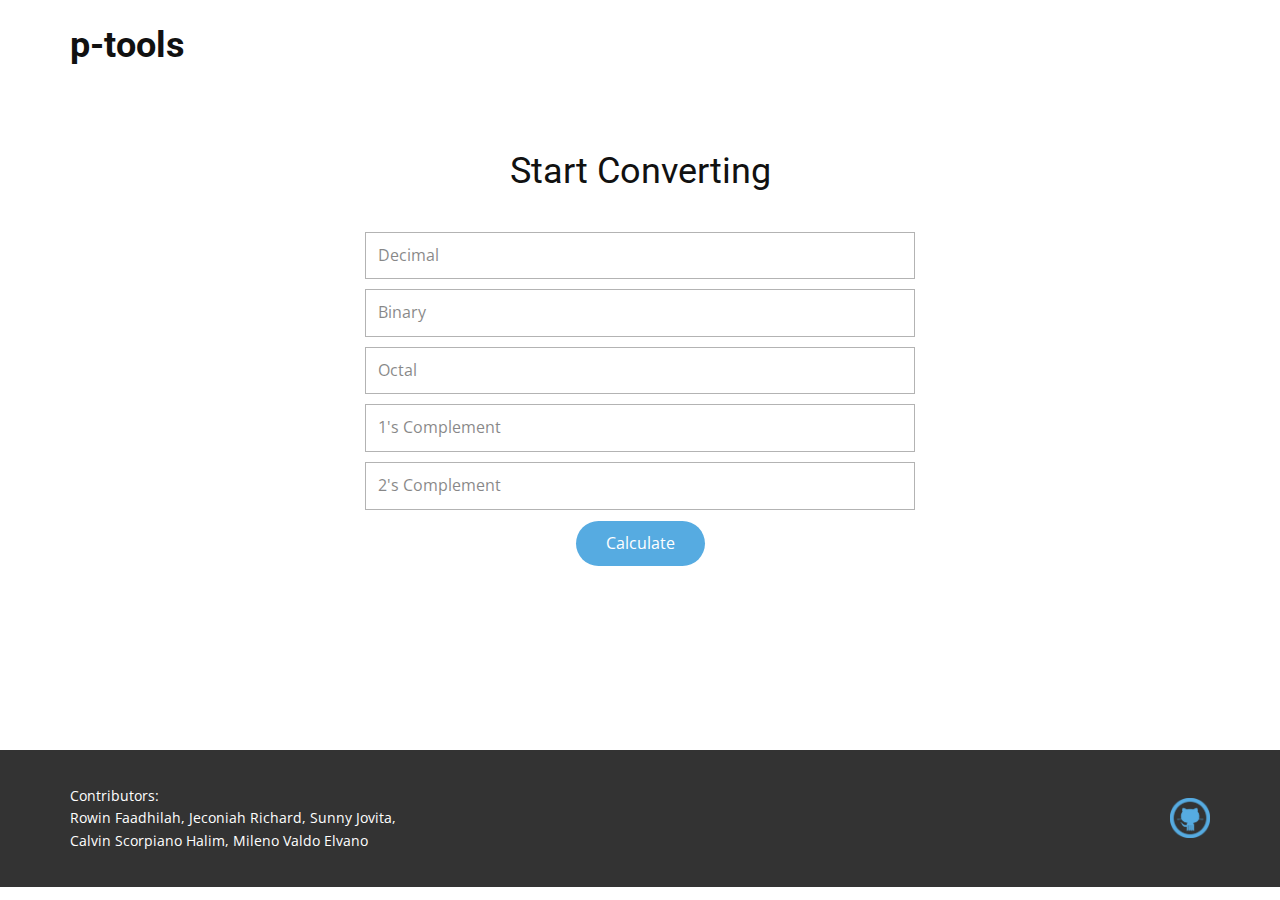
<file: index.html>
<!DOCTYPE html>
<html style="font-size: 16px;">
  <head>
    <meta name="viewport" content="width=device-width, initial-scale=1.0">
    <meta charset="utf-8">
    <meta name="keywords" content="p-tools, Start Converting">
    <meta name="description" content="">
    <meta name="page_type" content="np-template-header-footer-from-plugin">
    <title>Converter</title>
    <link rel="stylesheet" href="css/style.css" media="screen">
    <link rel="stylesheet" href="css/Converter.css" media="screen">
    <script class="u-script" type="text/javascript" src="js/jquery.js" defer=""></script>
    <script class="u-script" type="text/javascript" src="js/nicepage.js" defer=""></script>
    <script class="u-script" type="text/javascript" src="js/converter.js" defer=""></script>
    <link id="u-theme-google-font" rel="stylesheet" href="https://fonts.googleapis.com/css?family=Roboto:100,100i,300,300i,400,400i,500,500i,700,700i,900,900i|Open+Sans:300,300i,400,400i,600,600i,700,700i,800,800i">
    
    
    <script type="application/ld+json">{
      "@context": "http://schema.org",
      "@type": "Organization",
      "name": "",
      "url": "index.html",
      "logo": "images/github_PNG28.png"
    }</script>
    <meta property="og:title" content="Converter">
    <meta property="og:type" content="website">
    <meta name="theme-color" content="#478ac9">
    <link rel="canonical" href="index.html">
    <meta property="og:url" content="index.html">
  </head>
  <body data-home-page="Converter.html" data-home-page-title="Converter" class="u-body"><header class="u-clearfix u-header u-header" id="sec-4430"><div class="u-clearfix u-sheet u-valign-middle u-sheet-1">
        <h2 class="u-text u-text-default u-text-1">p-tools</h2>
      </div></header>
    <section class="u-align-center u-clearfix u-section-1" id="sec-28ea">
      <div class="u-clearfix u-sheet u-sheet-1">
        <h2 class="u-text u-text-1">Start Converting</h2>
        <div class="u-form u-form-1">
          <form action="#" method="POST" class="u-clearfix u-form-spacing-10 u-form-vertical u-inner-form" style="padding: 10px" source="custom" name="form"
          onsubmit="return startConversion('decimal-input', 'binary-input', 'octal-input', 'ones-input', 'twos-input');">
            <div class="u-form-group u-form-name">
              <label for="name-3b9a" class="u-form-control-hidden u-label"></label>
              <input type="text" placeholder="Decimal" id="decimal-input" name="decimal" class="u-border-1 u-border-grey-30 u-input u-input-rectangle u-white">
            </div>
            <div class="u-form-group">
              <label for="email-3b9a" class="u-form-control-hidden u-label"></label>
              <input type="text" placeholder="Binary" id="binary-input" name="binary" class="u-border-1 u-border-grey-30 u-input u-input-rectangle u-white">
            </div>
            <div class="u-form-group u-form-group-3">
              <label for="text-d2dd" class="u-form-control-hidden u-label"></label>
              <input type="text" placeholder="Octal" id="octal-input" name="octal" class="u-border-1 u-border-grey-30 u-input u-input-rectangle u-white">
            </div>
            <div class="u-form-group u-form-group-4">
              <label for="text-7e43" class="u-form-control-hidden u-label"></label>
              <input type="text" placeholder="1's Complement" id="ones-input" name="onescomplement" class="u-border-1 u-border-grey-30 u-input u-input-rectangle u-white">
            </div>
            <div class="u-form-group u-form-group-5">
              <label for="text-fc5c" class="u-form-control-hidden u-label"></label>
              <input type="text" placeholder="2's Complement" id="twos-input" name="twoscomplement" class="u-border-1 u-border-grey-30 u-input u-input-rectangle u-white">
            </div>
            <div class="u-align-center u-form-group u-form-submit">
              <a href="#" class="u-btn u-btn-round u-btn-submit u-button-style u-custom-color-1 u-radius-50 u-btn-1">Calculate</a>
              <input type="submit" value="calculate" class="u-form-control-hidden">
            </div>
          </form>
        </div>
      </div>
    </section>
    
    
    <footer class="u-clearfix u-footer u-grey-80" id="sec-b1be"><div class="u-clearfix u-sheet u-sheet-1">
        <a href="https://github.com/milenovaldo/number-converter-web" class="u-image u-logo u-image-1" data-image-width="1373" data-image-height="1373">
          <img src="images/github_PNG28.png" class="u-logo-image u-logo-image-1" data-image-width="40">
        </a>
        <p class="u-align-center-xs u-text u-text-default-lg u-text-default-md u-text-default-sm u-text-default-xl u-text-1">Contributors:<br>Rowin Faadhilah, Jeconiah Richard, Sunny Jovita,&nbsp;<br>Calvin Scorpiano Halim, Mileno Valdo Elvano
        </p>
      </div></footer>
  </body>
</html>
</file>
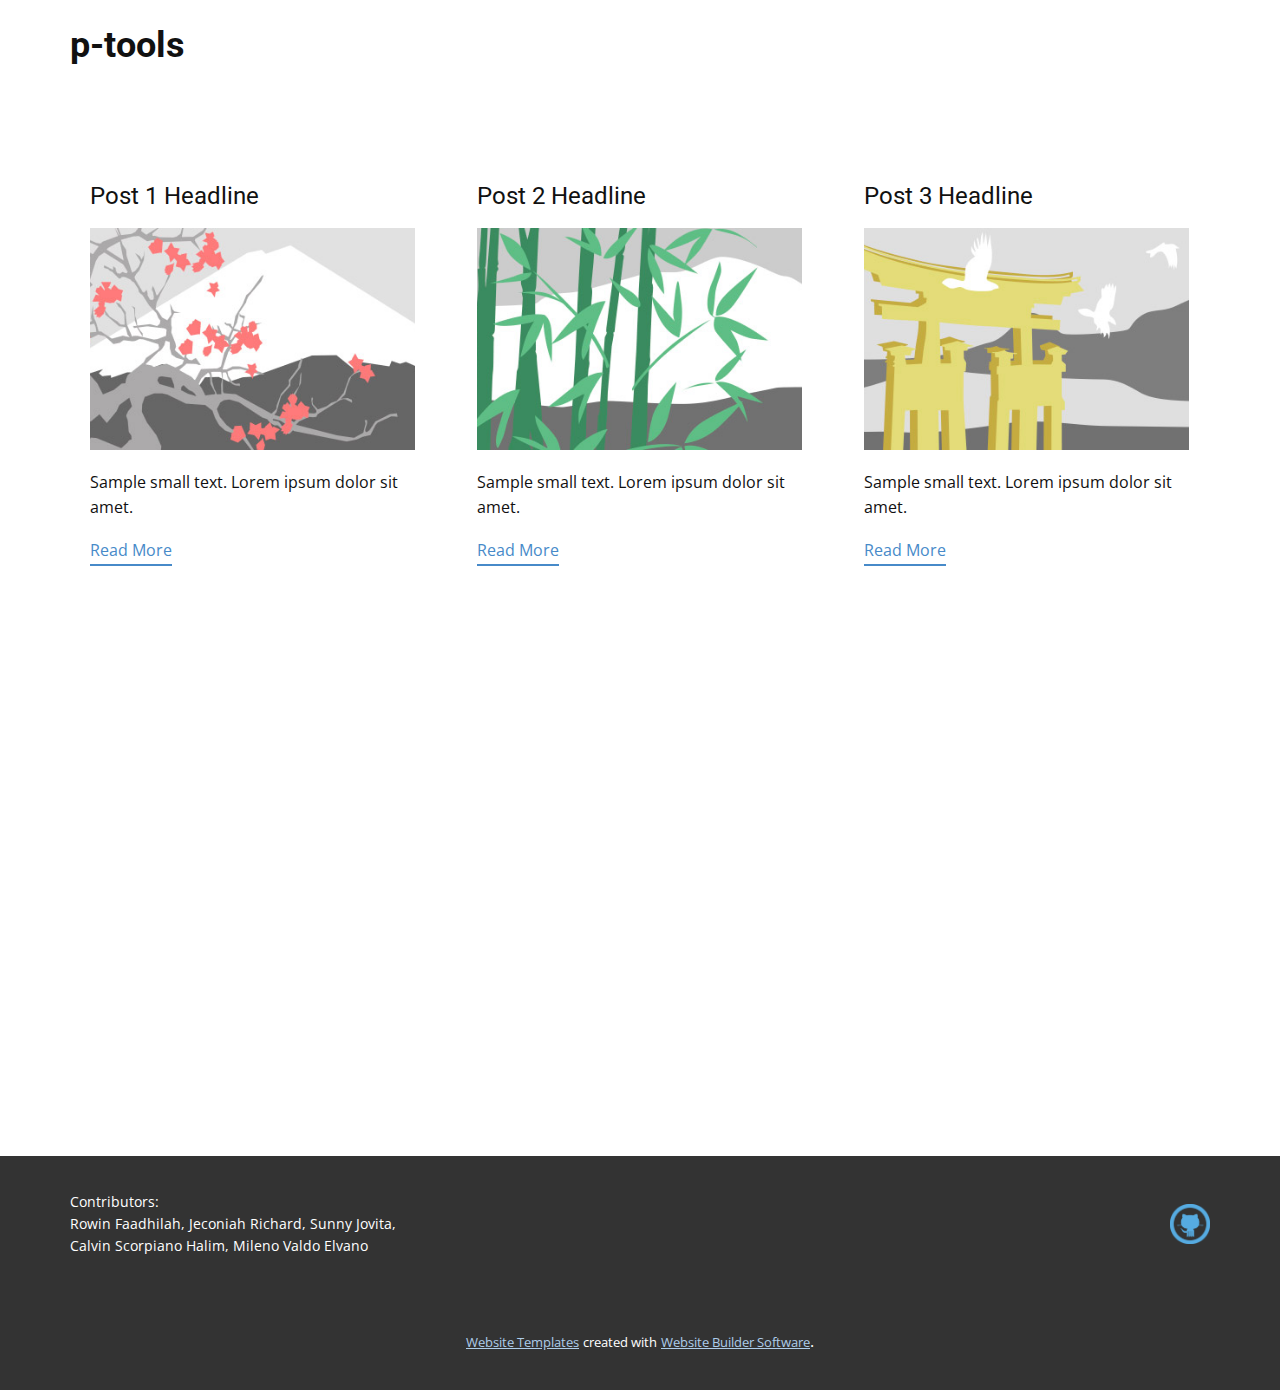
<file: Blog-Template.html>
<!DOCTYPE html>
<html style="font-size: 16px;">
  <head>
    <meta name="viewport" content="width=device-width, initial-scale=1.0">
    <meta charset="utf-8">
    <meta name="keywords" content="p-tools">
    <meta name="description" content="">
    <meta name="page_type" content="np-template-header-footer-from-plugin">
    <title>Blog Template</title>
    <link rel="stylesheet" href="nicepage.css" media="screen">
<link rel="stylesheet" href="Blog-Template.css" media="screen">
    <script class="u-script" type="text/javascript" src="jquery.js" defer=""></script>
    <script class="u-script" type="text/javascript" src="nicepage.js" defer=""></script>
    <meta name="generator" content="Nicepage 3.12.1, nicepage.com">
    <link id="u-theme-google-font" rel="stylesheet" href="https://fonts.googleapis.com/css?family=Roboto:100,100i,300,300i,400,400i,500,500i,700,700i,900,900i|Open+Sans:300,300i,400,400i,600,600i,700,700i,800,800i">
    
    
    
    <script type="application/ld+json">{
		"@context": "http://schema.org",
		"@type": "Organization",
		"name": "",
		"url": "index.html",
		"logo": "images/github_PNG28.png"
}</script>
    <meta property="og:title" content="Blog Template">
    <meta property="og:type" content="website">
    <meta name="theme-color" content="#478ac9">
    <link rel="canonical" href="index.html">
    <meta property="og:url" content="index.html">
  </head>
  <body class="u-body"><header class="u-clearfix u-header u-header" id="sec-4430"><div class="u-clearfix u-sheet u-valign-middle u-sheet-1">
        <h2 class="u-text u-text-default u-text-1">p-tools</h2>
      </div></header>
    <section class="u-clearfix u-section-1" id="sec-fb04">
      <div class="u-clearfix u-sheet u-valign-middle u-sheet-1"><!--blog--><!--blog_options_json--><!--{"type":"Recent","source":"","tags":"","count":""}--><!--/blog_options_json-->
        <div class="u-blog u-expanded-width u-repeater u-repeater-1"><!--blog_post-->
          <div class="u-blog-post u-container-style u-repeater-item u-white u-repeater-item-1">
            <div class="u-container-layout u-similar-container u-valign-top u-container-layout-1"><!--blog_post_header-->
              <h4 class="u-blog-control u-text u-text-1">
                <a class="u-post-header-link" href="blog/post.html"><!--blog_post_header_content-->Post 1 Headline<!--/blog_post_header_content--></a>
              </h4><!--/blog_post_header--><!--blog_post_image-->
              <img alt="" class="u-blog-control u-expanded-width u-image u-image-default u-image-1" src="images/1.jpeg"><!--/blog_post_image--><!--blog_post_content-->
              <div class="u-blog-control u-post-content u-text u-text-2"><!--blog_post_content_content-->Sample small text. Lorem ipsum dolor sit amet.<!--/blog_post_content_content--></div><!--/blog_post_content--><!--blog_post_readmore-->
              <a href="blog/post.html" class="u-blog-control u-border-2 u-border-palette-1-base u-btn u-btn-rectangle u-button-style u-none u-btn-1"><!--blog_post_readmore_content-->Read More<!--/blog_post_readmore_content--></a><!--/blog_post_readmore-->
            </div>
          </div><!--/blog_post--><!--blog_post-->
          <div class="u-blog-post u-container-style u-repeater-item u-video-cover u-white">
            <div class="u-container-layout u-similar-container u-valign-top u-container-layout-2"><!--blog_post_header-->
              <h4 class="u-blog-control u-text u-text-3">
                <a class="u-post-header-link" href="blog/post-1.html"><!--blog_post_header_content-->Post 2 Headline<!--/blog_post_header_content--></a>
              </h4><!--/blog_post_header--><!--blog_post_image-->
              <img alt="" class="u-blog-control u-expanded-width u-image u-image-default u-image-2" src="images/2.jpeg"><!--/blog_post_image--><!--blog_post_content-->
              <div class="u-blog-control u-post-content u-text u-text-4"><!--blog_post_content_content-->Sample small text. Lorem ipsum dolor sit amet.<!--/blog_post_content_content--></div><!--/blog_post_content--><!--blog_post_readmore-->
              <a href="blog/post-1.html" class="u-blog-control u-border-2 u-border-palette-1-base u-btn u-btn-rectangle u-button-style u-none u-btn-2"><!--blog_post_readmore_content-->Read More<!--/blog_post_readmore_content--></a><!--/blog_post_readmore-->
            </div>
          </div><!--/blog_post--><!--blog_post-->
          <div class="u-blog-post u-container-style u-repeater-item u-video-cover u-white">
            <div class="u-container-layout u-similar-container u-valign-top u-container-layout-3"><!--blog_post_header-->
              <h4 class="u-blog-control u-text u-text-5">
                <a class="u-post-header-link" href="blog/post-2.html"><!--blog_post_header_content-->Post 3 Headline<!--/blog_post_header_content--></a>
              </h4><!--/blog_post_header--><!--blog_post_image-->
              <img alt="" class="u-blog-control u-expanded-width u-image u-image-default u-image-3" src="images/3.jpeg"><!--/blog_post_image--><!--blog_post_content-->
              <div class="u-blog-control u-post-content u-text u-text-6"><!--blog_post_content_content-->Sample small text. Lorem ipsum dolor sit amet.<!--/blog_post_content_content--></div><!--/blog_post_content--><!--blog_post_readmore-->
              <a href="blog/post-2.html" class="u-blog-control u-border-2 u-border-palette-1-base u-btn u-btn-rectangle u-button-style u-none u-btn-3"><!--blog_post_readmore_content-->Read More<!--/blog_post_readmore_content--></a><!--/blog_post_readmore-->
            </div>
          </div><!--/blog_post-->
        </div><!--/blog-->
      </div>
    </section>
    <section class="u-clearfix u-section-2" id="sec-d74a">
      <div class="u-clearfix u-sheet u-sheet-1"></div>
    </section>
    
    
    <footer class="u-clearfix u-footer u-grey-80" id="sec-b1be"><div class="u-clearfix u-sheet u-sheet-1">
        <a href="https://nicepage.com" class="u-image u-logo u-image-1" data-image-width="1373" data-image-height="1373">
          <img src="images/github_PNG28.png" class="u-logo-image u-logo-image-1" data-image-width="40">
        </a>
        <p class="u-align-center-xs u-text u-text-default-lg u-text-default-md u-text-default-sm u-text-default-xl u-text-1">Contributors:<br>Rowin Faadhilah, Jeconiah Richard, Sunny Jovita,&nbsp;<br>Calvin Scorpiano Halim, Mileno Valdo Elvano
        </p>
      </div></footer>
    <section class="u-backlink u-clearfix u-grey-80">
      <a class="u-link" href="https://nicepage.com/website-templates" target="_blank">
        <span>Website Templates</span>
      </a>
      <p class="u-text">
        <span>created with</span>
      </p>
      <a class="u-link" href="https://nicepage.com/" target="_blank">
        <span>Website Builder Software</span>
      </a>. 
    </section>
  </body>
</html>
</file>
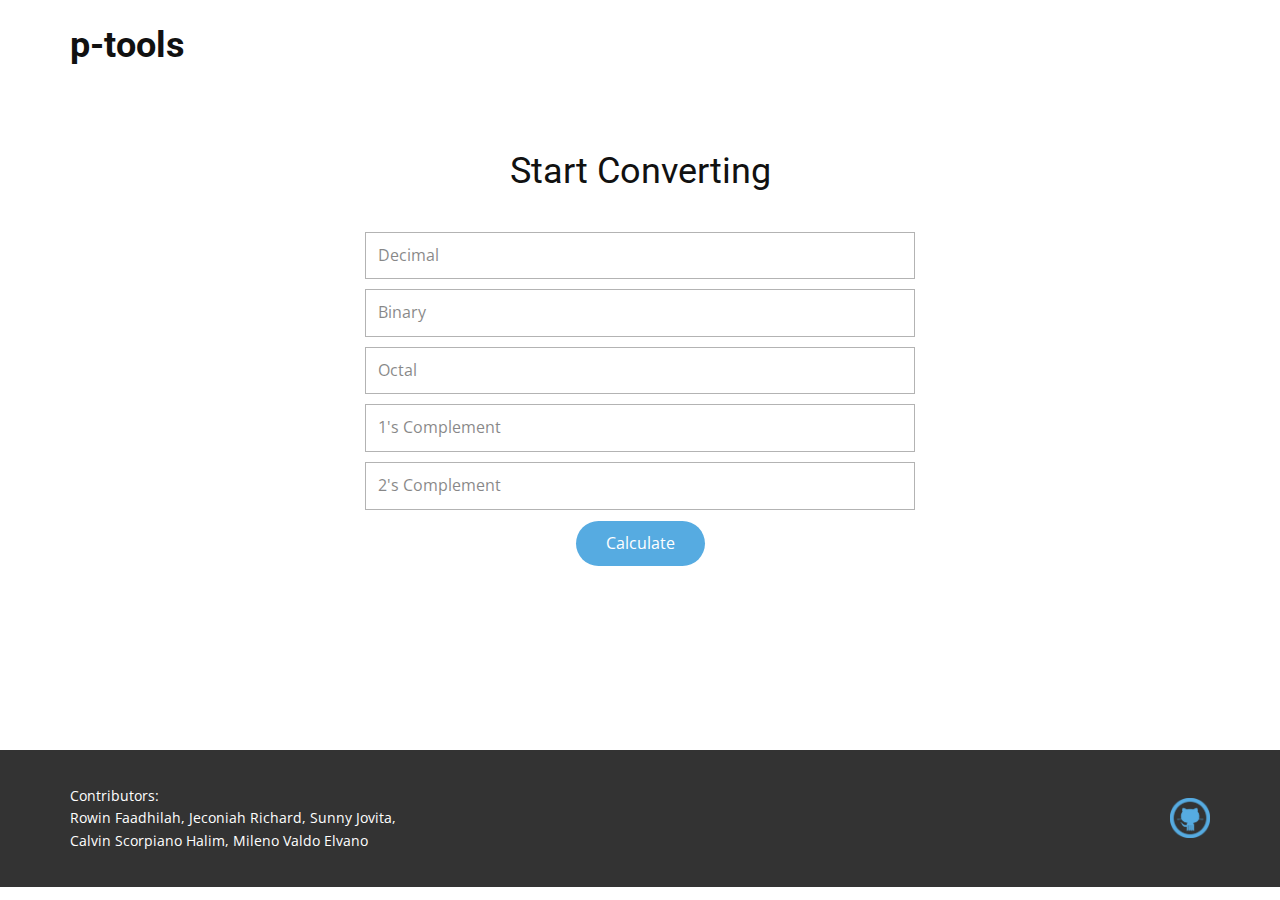
<file: Converter.html>
<!DOCTYPE html>
<html style="font-size: 16px;">
  <head>
    <meta name="viewport" content="width=device-width, initial-scale=1.0">
    <meta charset="utf-8">
    <meta name="keywords" content="p-tools, Start Converting">
    <meta name="description" content="">
    <meta name="page_type" content="np-template-header-footer-from-plugin">
    <title>Converter</title>
    <link rel="stylesheet" href="css/style.css" media="screen">
    <link rel="stylesheet" href="css/Converter.css" media="screen">
    <script class="u-script" type="text/javascript" src="js/jquery.js" defer=""></script>
    <script class="u-script" type="text/javascript" src="js/nicepage.js" defer=""></script>
    <script class="u-script" type="text/javascript" src="js/converter.js" defer=""></script>
    <link id="u-theme-google-font" rel="stylesheet" href="https://fonts.googleapis.com/css?family=Roboto:100,100i,300,300i,400,400i,500,500i,700,700i,900,900i|Open+Sans:300,300i,400,400i,600,600i,700,700i,800,800i">
    
    
    <script type="application/ld+json">{
      "@context": "http://schema.org",
      "@type": "Organization",
      "name": "",
      "url": "index.html",
      "logo": "images/github_PNG28.png"
}   </script>
    <meta property="og:title" content="Converter">
    <meta property="og:type" content="website">
    <meta name="theme-color" content="#478ac9">
    <link rel="canonical" href="index.html">
    <meta property="og:url" content="index.html">
  </head>
  <body class="u-body"><header class="u-clearfix u-header u-header" id="sec-4430"><div class="u-clearfix u-sheet u-valign-middle u-sheet-1">
        <h2 class="u-text u-text-default u-text-1">p-tools</h2>
      </div></header>
    <section class="u-align-center u-clearfix u-section-1" id="sec-28ea">
      <div class="u-clearfix u-sheet u-sheet-1">
        <h2 class="u-text u-text-1">Start Converting</h2>
        <div class="u-form u-form-1">
          <form action="#" method="POST" class="u-clearfix u-form-spacing-10 u-form-vertical u-inner-form" style="padding: 10px" source="custom" name="form"
          onsubmit="return startConversion('decimal-input', 'binary-input', 'octal-input', 'ones-input', 'twos-input');">
            <div class="u-form-group u-form-name">
              <label for="name-3b9a" class="u-form-control-hidden u-label"></label>
              <input type="text" placeholder="Decimal" id="decimal-input" name="decimal" class="u-border-1 u-border-grey-30 u-input u-input-rectangle u-white">
            </div>
            <div class="u-form-group">
              <label for="email-3b9a" class="u-form-control-hidden u-label"></label>
              <input type="text" placeholder="Binary" id="binary-input" name="binary" class="u-border-1 u-border-grey-30 u-input u-input-rectangle u-white">
            </div>
            <div class="u-form-group u-form-group-3">
              <label for="text-d2dd" class="u-form-control-hidden u-label"></label>
              <input type="text" placeholder="Octal" id="octal-input" name="octal" class="u-border-1 u-border-grey-30 u-input u-input-rectangle u-white">
            </div>
            <div class="u-form-group u-form-group-4">
              <label for="text-7e43" class="u-form-control-hidden u-label"></label>
              <input type="text" placeholder="1's Complement" id="ones-input" name="onescomplement" class="u-border-1 u-border-grey-30 u-input u-input-rectangle u-white">
            </div>
            <div class="u-form-group u-form-group-5">
              <label for="text-fc5c" class="u-form-control-hidden u-label"></label>
              <input type="text" placeholder="2's Complement" id="twos-input" name="twoscomplement" class="u-border-1 u-border-grey-30 u-input u-input-rectangle u-white">
            </div>
            <div class="u-align-center u-form-group u-form-submit">
              <a href="#" class="u-btn u-btn-round u-btn-submit u-button-style u-custom-color-1 u-radius-50 u-btn-1">Calculate</a>
              <input type="submit" value="calculate" class="u-form-control-hidden">
            </div>
          </form>
        </div>
      </div>
    </section>
    
    
    <footer class="u-clearfix u-footer u-grey-80" id="sec-b1be"><div class="u-clearfix u-sheet u-sheet-1">
        <a href="https://github.com/milenovaldo/number-converter-web" class="u-image u-logo u-image-1" data-image-width="1373" data-image-height="1373">
          <img src="images/github_PNG28.png" class="u-logo-image u-logo-image-1" data-image-width="40">
        </a>
        <p class="u-align-center-xs u-text u-text-default-lg u-text-default-md u-text-default-sm u-text-default-xl u-text-1">Contributors:<br>Rowin Faadhilah, Jeconiah Richard, Sunny Jovita,&nbsp;<br>Calvin Scorpiano Halim, Mileno Valdo Elvano
        </p>
      </div></footer>
  </body>
</html>
</file>
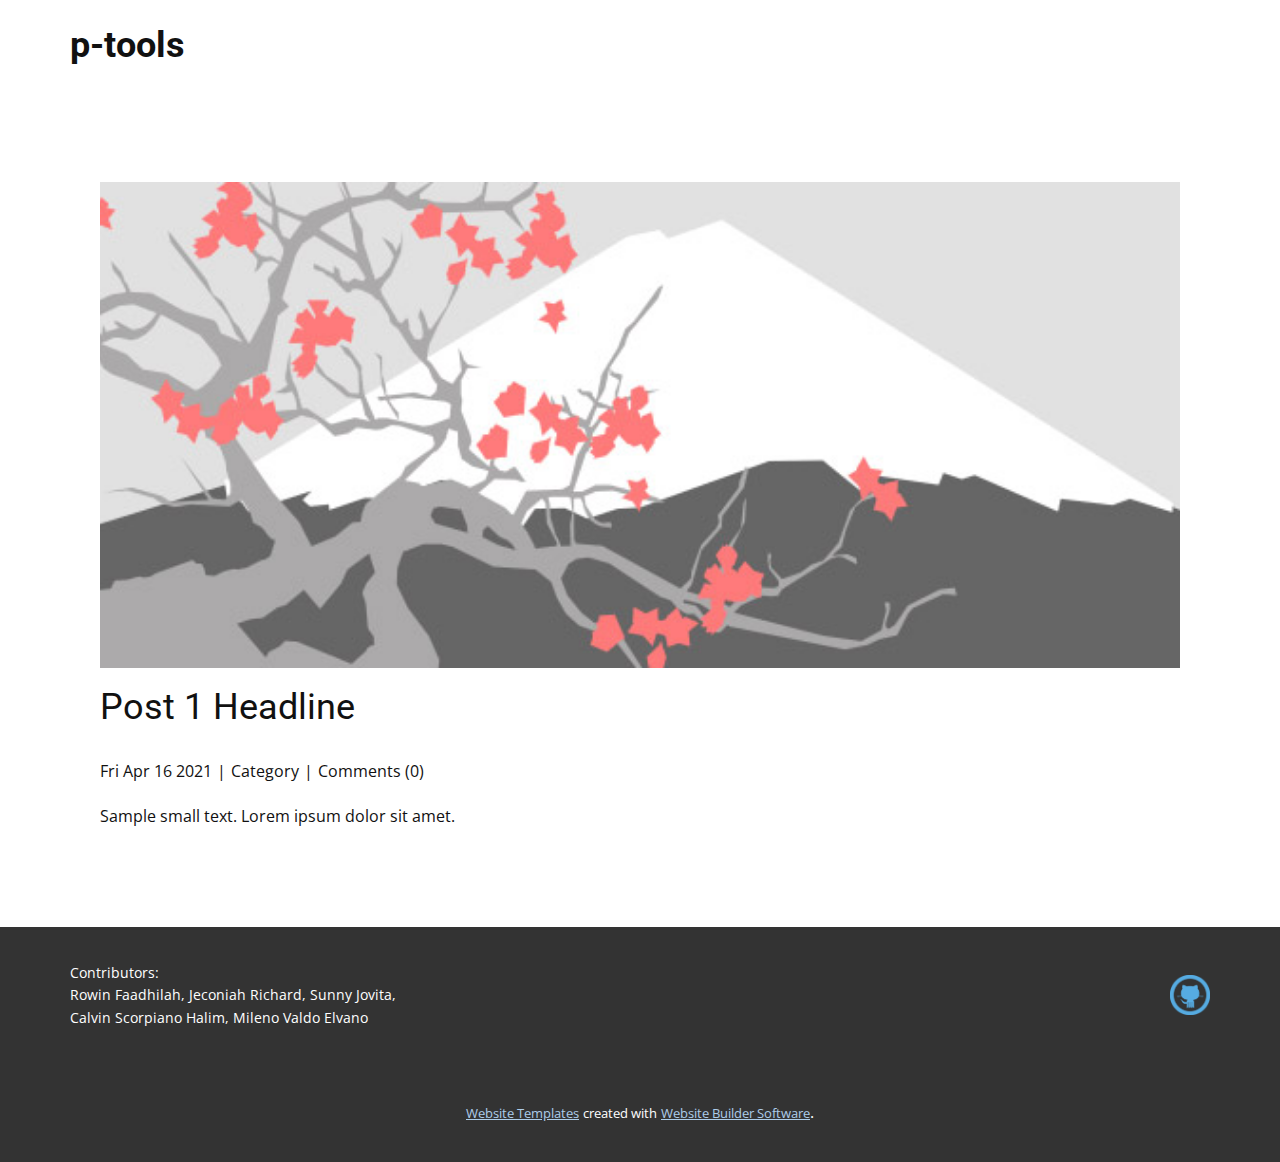
<file: Post-Template.html>
<!DOCTYPE html>
<html style="font-size: 16px;">
  <head>
    <meta name="viewport" content="width=device-width, initial-scale=1.0">
    <meta charset="utf-8">
    <meta name="keywords" content="Post 1 Headline">
    <meta name="description" content="">
    <meta name="page_type" content="np-template-header-footer-from-plugin">
    <title>Post Template</title>
    <link rel="stylesheet" href="nicepage.css" media="screen">
<link rel="stylesheet" href="Post-Template.css" media="screen">
    <script class="u-script" type="text/javascript" src="jquery.js" defer=""></script>
    <script class="u-script" type="text/javascript" src="nicepage.js" defer=""></script>
    <meta name="generator" content="Nicepage 3.12.1, nicepage.com">
    <link id="u-theme-google-font" rel="stylesheet" href="https://fonts.googleapis.com/css?family=Roboto:100,100i,300,300i,400,400i,500,500i,700,700i,900,900i|Open+Sans:300,300i,400,400i,600,600i,700,700i,800,800i">
    
    
    <script type="application/ld+json">{
		"@context": "http://schema.org",
		"@type": "Organization",
		"name": "",
		"url": "index.html",
		"logo": "images/github_PNG28.png"
}</script>
    <meta property="og:title" content="Post Template">
    <meta property="og:type" content="website">
    <meta name="theme-color" content="#478ac9">
    <link rel="canonical" href="index.html">
    <meta property="og:url" content="index.html">
  </head>
  <body class="u-body"><header class="u-clearfix u-header u-header" id="sec-4430"><div class="u-clearfix u-sheet u-valign-middle u-sheet-1">
        <h2 class="u-text u-text-default u-text-1">p-tools</h2>
      </div></header>
    <section class="u-align-center u-clearfix u-section-1" id="sec-c08a">
      <div class="u-clearfix u-sheet u-valign-middle-md u-valign-middle-sm u-valign-middle-xs u-sheet-1"><!--post_details--><!--post_details_options_json--><!--{"source":""}--><!--/post_details_options_json--><!--blog_post-->
        <div class="u-container-style u-expanded-width u-post-details u-post-details-1">
          <div class="u-container-layout u-valign-middle u-container-layout-1"><!--blog_post_image-->
            <img alt="" class="u-blog-control u-expanded-width u-image u-image-default u-image-1" src="images/1.jpeg"><!--/blog_post_image--><!--blog_post_header-->
            <h2 class="u-blog-control u-text u-text-1">
              <a class="u-post-header-link" href="blog/post.html"><!--blog_post_header_content-->Post 1 Headline<!--/blog_post_header_content--></a>
            </h2><!--/blog_post_header--><!--blog_post_metadata-->
            <div class="u-blog-control u-metadata u-metadata-1"><!--blog_post_metadata_date-->
              <span class="u-meta-date u-meta-icon"><!--blog_post_metadata_date_content-->Fri Apr 16 2021<!--/blog_post_metadata_date_content--></span><!--/blog_post_metadata_date--><!--blog_post_metadata_category-->
              <span class="u-meta-category u-meta-icon"><!--blog_post_metadata_category_content-->Category<!--/blog_post_metadata_category_content--></span><!--/blog_post_metadata_category--><!--blog_post_metadata_comments-->
              <span class="u-meta-comments u-meta-icon"><!--blog_post_metadata_comments_content-->Comments (0)<!--/blog_post_metadata_comments_content--></span><!--/blog_post_metadata_comments-->
            </div><!--/blog_post_metadata--><!--blog_post_content-->
            <div class="u-align-justify u-blog-control u-post-content u-text u-text-2"><!--blog_post_content_content-->Sample small text. Lorem ipsum dolor sit amet.<!--/blog_post_content_content--></div><!--/blog_post_content-->
          </div>
        </div><!--/blog_post--><!--/post_details-->
      </div>
    </section>
    
    
    <footer class="u-clearfix u-footer u-grey-80" id="sec-b1be"><div class="u-clearfix u-sheet u-sheet-1">
        <a href="https://nicepage.com" class="u-image u-logo u-image-1" data-image-width="1373" data-image-height="1373">
          <img src="images/github_PNG28.png" class="u-logo-image u-logo-image-1" data-image-width="40">
        </a>
        <p class="u-align-center-xs u-text u-text-default-lg u-text-default-md u-text-default-sm u-text-default-xl u-text-1">Contributors:<br>Rowin Faadhilah, Jeconiah Richard, Sunny Jovita,&nbsp;<br>Calvin Scorpiano Halim, Mileno Valdo Elvano
        </p>
      </div></footer>
    <section class="u-backlink u-clearfix u-grey-80">
      <a class="u-link" href="https://nicepage.com/website-templates" target="_blank">
        <span>Website Templates</span>
      </a>
      <p class="u-text">
        <span>created with</span>
      </p>
      <a class="u-link" href="https://nicepage.com/" target="_blank">
        <span>Website Builder Software</span>
      </a>. 
    </section>
  </body>
</html>
</file>
